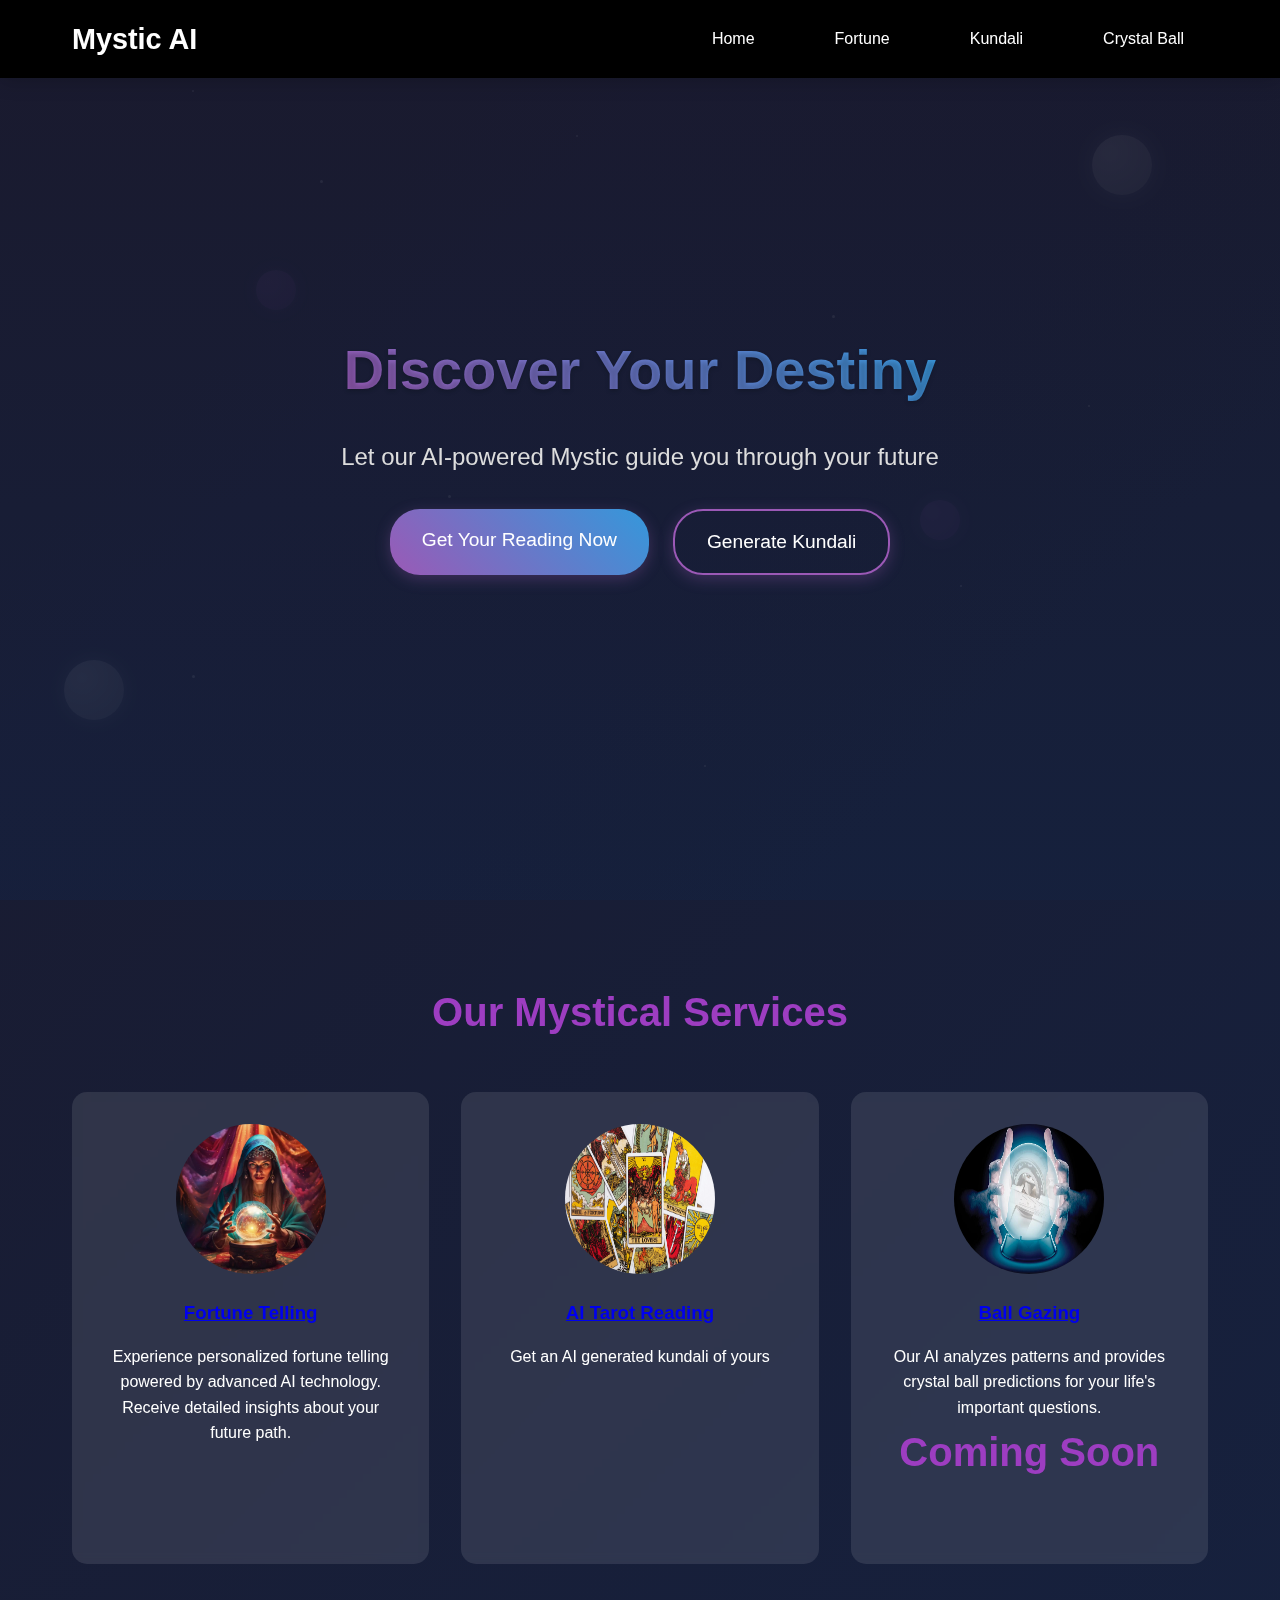
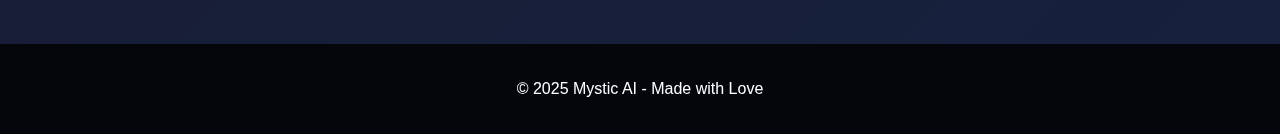
<file: index.html>
<!DOCTYPE html>
<html lang="en">
<head>
    <meta charset="UTF-8">
    <meta name="viewport" content="width=device-width, initial-scale=1.0">
    <title>Mystic AI - Fortune Telling & Kundali Maker</title>
    <link rel="stylesheet" href="style.css">
    <link rel="stylesheet" href="/css/shared.css">
        
    
</head>
<body>
    <div class="celestial-pattern">
        <!-- Stars -->
        <div class="star" style="top: 10%; left: 15%; width: 2px; height: 2px;"></div>
        <div class="star" style="top: 20%; left: 25%; width: 3px; height: 3px;"></div>
        <div class="star" style="top: 15%; left: 45%; width: 2px; height: 2px;"></div>
        <div class="star" style="top: 35%; left: 65%; width: 3px; height: 3px;"></div>
        <div class="star" style="top: 45%; left: 85%; width: 2px; height: 2px;"></div>
        <div class="star" style="top: 55%; left: 35%; width: 3px; height: 3px;"></div>
        <div class="star" style="top: 65%; left: 75%; width: 2px; height: 2px;"></div>
        <div class="star" style="top: 75%; left: 15%; width: 3px; height: 3px;"></div>
        <div class="star" style="top: 85%; left: 55%; width: 2px; height: 2px;"></div>
        
        <!-- Moons -->
        <div class="moon" style="top: 15%; right: 10%;"></div>
        <div class="moon" style="bottom: 20%; left: 5%;"></div>
        
        <!-- Planets -->
        <div class="planet" style="top: 30%; left: 20%;"></div>
        <div class="planet" style="bottom: 40%; right: 25%;"></div>
    </div>

    <header class="header">
        <nav class="nav">
            <div class="nav-brand">
                <h1>Mystic AI</h1>
                <button class="hamburger" aria-label="Toggle Menu">
                    <span></span>
                    <span></span>
                    <span></span>
                </button>
            </div>
            <div class="nav-links">
                <a href="index.html">Home</a>
                <a href="./fortune/fortune.html">Fortune</a>
                <a href="./kundali/kundali.html">Kundali</a>
                <a href="./crystalball/crystal.html">Crystal Ball</a>
            </div>
        </nav>
        <div class="nav-overlay"></div>
    </header>

    <section class="hero">
        <div class="hero-content">
            <h1>Discover Your Destiny</h1>
            <p>Let our AI-powered Mystic guide you through your future</p>
            <div class="hero-buttons">
                <a href="./fortune/fortune.html" class="cta-button">Get Your Reading Now</a>
                <a href="./kundali/kundali.html" class="cta-button secondary">Generate Kundali</a>
            </div>
        </div>
    </section>

    <section class="services">
        <h2>Our Mystical Services</h2>
        <div class="services-grid">
            <div class="service-card">
                <img src="./assets/fortunetelling.webp" alt="AI Fortune Telling">
                <h3><a href="./fortune/fortune.html"> Fortune Telling</a></h3>
                <p>Experience personalized fortune telling powered by advanced AI technology. Receive detailed insights about your future path.</p>
            </div>
            <div class="service-card">
                <img src="./assets/tarotreading.jpg" alt="Tarot Reading">
                <h3><a href="./tarot/tarot.html">AI Tarot Reading</a></h3>
                <p>Get an AI generated kundali of yours</p>
                
            </div>
            <div class="service-card">
                <img src="./assets/crystalimage.jpg" alt="Crystal Ball">
                <h3><a href="./crystalball/crystal.html">Ball Gazing</a></h3>
                <p>Our AI analyzes patterns and provides crystal ball predictions for your life's important questions.</p>
                <h2>Coming Soon</h2>
            </div>
        </div>
    </section>

    <footer>
        <p>&copy; 2025 Mystic AI - Made with Love</p>
    </footer>
    <script src="scripts.js"></script>
    <script src="/js/nav.js"></script>
</body>
</html>
</file>
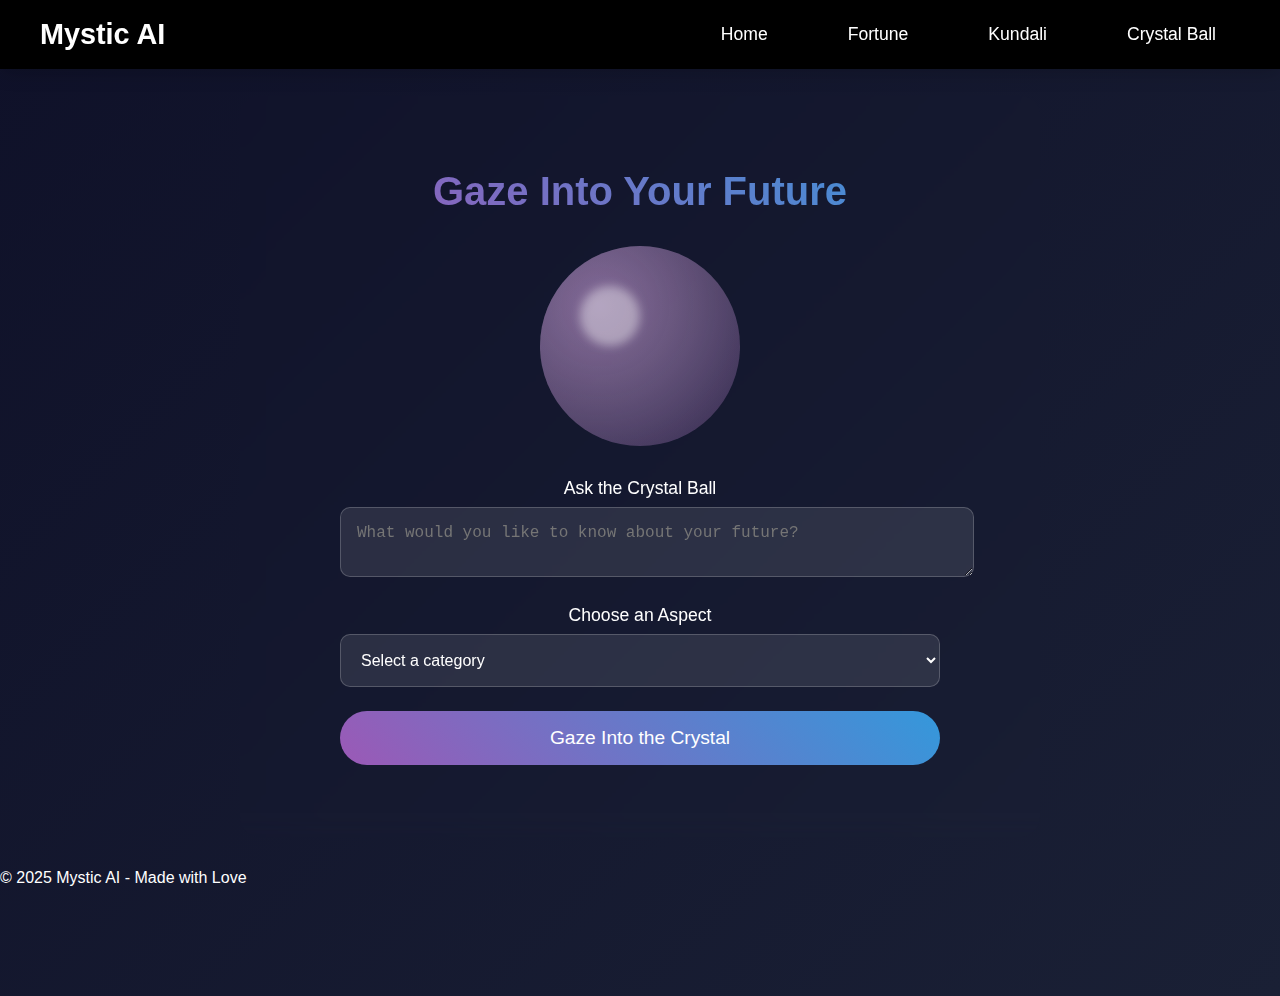
<file: crystalball/crystal.html>
<!DOCTYPE html>
<html lang="en">
<head>
    <meta charset="UTF-8">
    <meta name="viewport" content="width=device-width, initial-scale=1.0">
    <title>Mystic AI - Crystal Ball Gazing</title>
    <link rel="stylesheet" href="crystal.css">
    <link rel="stylesheet" href="../css/shared.css">
</head>
<body>
    <div class="celestial-pattern">
        <!-- Stars -->
        <div class="star" style="top: 10%; left: 15%;"></div>
        <div class="star" style="top: 20%; left: 25%;"></div>
        <div class="star" style="top: 15%; left: 45%;"></div>
        <!-- Add more stars as needed -->
        
        <!-- Moons and Planets -->
        <div class="moon" style="top: 15%; right: 10%;"></div>
        <div class="planet" style="bottom: 40%; right: 25%;"></div>
    </div>

    <header class="header">
        <nav class="nav">
            <div class="nav-brand">
                <h1>Mystic AI</h1>
                <button class="hamburger" aria-label="Toggle Menu">
                    <span></span>
                    <span></span>
                    <span></span>
                </button>
            </div>
            <div class="nav-links">
                <a href="../index.html">Home</a>
                <a href="../fortune/fortune.html">Fortune</a>
                <a href="../kundali/kundali.html">Kundali</a>
                <a href="../crystalball/crystal.html">Crystal Ball</a>
            </div>
        </nav>
        <div class="nav-overlay"></div>
    </header>

    <main class="crystal-container">
        <section class="crystal-section">
            <h2>Gaze Into Your Future</h2>
            <div class="crystal-ball-container">
                <div class="crystal-ball">
                    <div class="crystal-glow"></div>
                    <div class="crystal-reflections"></div>
                </div>
            </div>

            <form id="crystalForm" class="crystal-form">
                <div class="form-group">
                    <label for="question">Ask the Crystal Ball</label>
                    <textarea id="question" required 
                        placeholder="What would you like to know about your future?"></textarea>
                </div>

                <div class="form-group">
                    <label for="category">Choose an Aspect</label>
                    <select id="category" required>
                        <option value="">Select a category</option>
                        <option value="life">Life Path</option>
                        <option value="love">Love & Relationships</option>
                        <option value="career">Career & Success</option>
                        <option value="spiritual">Spiritual Journey</option>
                        <option value="health">Health & Wellness</option>
                    </select>
                </div>

                <button type="submit" class="gaze-btn">
                    <span>Gaze Into the Crystal</span>
                </button>
            </form>
        </section>

        <div class="prediction-result">
            <div class="prediction-content">
                <!-- Predictions will appear here -->
            </div>
        </div>
    </main>

    <footer>
        <p>&copy; 2025 Mystic AI - Made with Love</p>
    </footer>
    <script src="crystal.js"></script>
    <script src="../js/nav.js"></script>
</body>
</html>
</file>
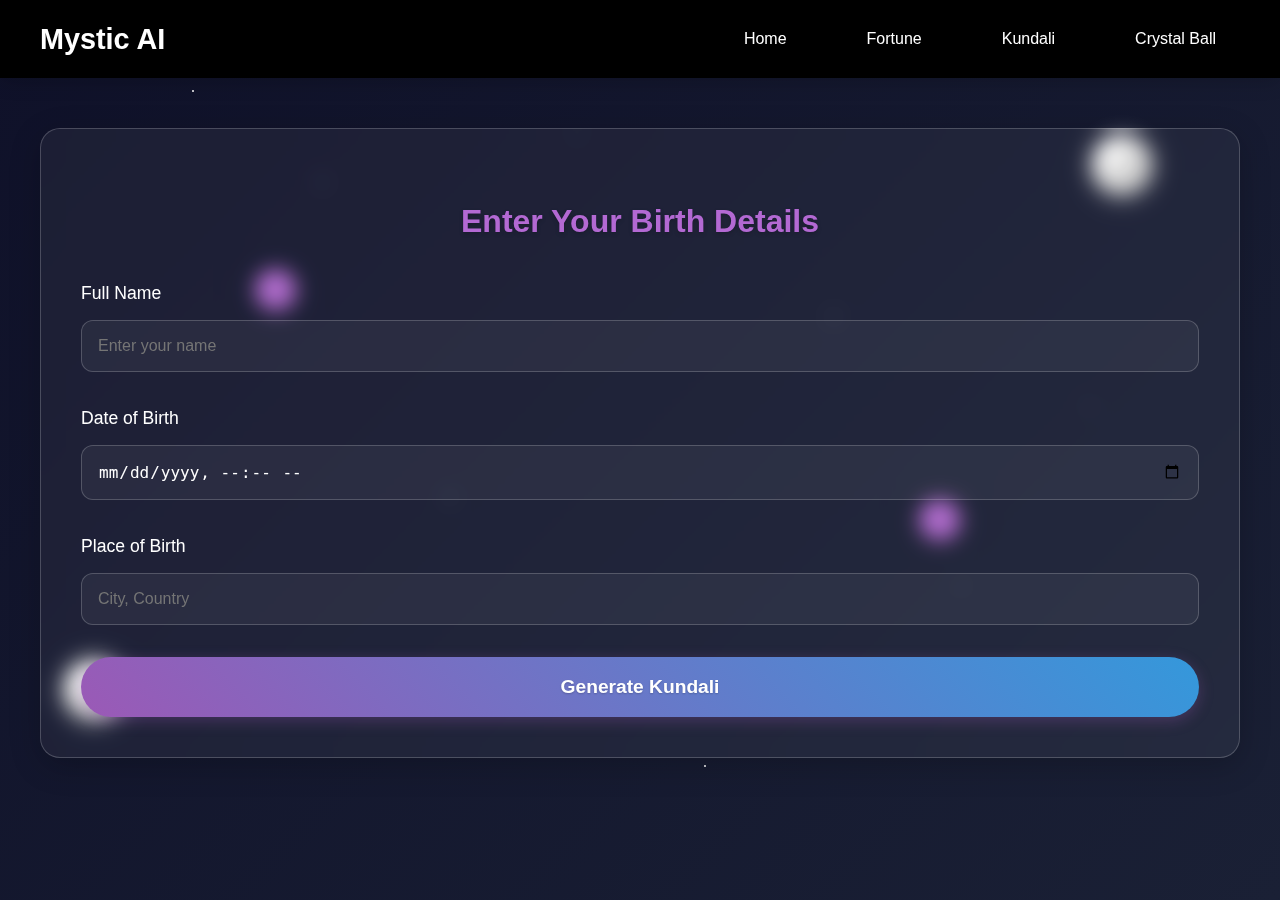
<file: kundali/kundali.html>
<!DOCTYPE html>
<html lang="en">
<head>
    <meta charset="UTF-8">
    <meta name="viewport" content="width=device-width, initial-scale=1.0">
    <title>Mystic AI - Kundali Reading</title>
    <link rel="stylesheet" href="kundali.css">
    <link rel="stylesheet" href="../css/shared.css">
</head>
<body>
    <header class="header">
        <nav class="nav">
            <div class="nav-brand">
                <h1>Mystic AI</h1>
                <button class="hamburger" aria-label="Toggle Menu">
                    <span></span>
                    <span></span>
                    <span></span>
                </button>
            </div>
            <div class="nav-links">
                <a href="../index.html">Home</a>
                <a href="../fortune/fortune.html">Fortune</a>
                <a href="../kundali/kundali.html">Kundali</a>
                <a href="../crystalball/crystal.html">Crystal Ball</a>
            </div>
        </nav>
        <div class="nav-overlay"></div>
    </header>

    <main class="kundali-container">
        <section class="birth-details">
            <h2>Enter Your Birth Details</h2>
            <form id="kundaliForm" class="kundali-form">
                <div class="form-group">
                    <label for="name">Full Name</label>
                    <input type="text" id="name" required placeholder="Enter your name">
                </div>

                <div class="form-group">
                    <label for="birthDate">Date of Birth</label>
                    <input type="datetime-local" id="birthDate" required>
                </div>

                <div class="form-group">
                    <label for="birthPlace">Place of Birth</label>
                    <input type="text" id="birthPlace" required placeholder="City, Country">
                </div>

                <!-- <div class="chart-options">
                    <h3>Select Chart Types</h3>
                    <div class="options-grid">
                        <label class="option-card">
                            <input type="checkbox" name="charts" value="birthChart" checked>
                            <span>Birth Chart</span>
                        </label>
                        <label class="option-card">
                            <input type="checkbox" name="charts" value="navamsa">
                            <span>Navamsa (D9)</span>
                        </label>
                        <label class="option-card">
                            <input type="checkbox" name="charts" value="dashas">
                            <span>Dasha Predictions</span>
                        </label>
                        <label class="option-card">
                            <input type="checkbox" name="charts" value="transits">
                            <span>Current Transits</span>
                        </label>
                    </div>
                </div> -->

                <button type="submit" class="generate-btn">Generate Kundali</button>
            </form>
        </section>

        <div class="kundali-result">
            <h3>Your Vedic Birth Chart Analysis</h3>
            <div class="chart-container">
                <!-- Birth chart will be rendered here -->
            </div>
            <div class="reading-content">
                <!-- Reading interpretation will be populated here -->
            </div>
        </div>
    </main>

    <div class="celestial-pattern">
        <!-- Stars -->
        <div class="star star-1" style="top: 10%; left: 15%; width: 2px; height: 2px;"></div>
        <div class="star star-2" style="top: 20%; left: 25%; width: 3px; height: 3px;"></div>
        <div class="star star-3" style="top: 15%; left: 45%; width: 2px; height: 2px;"></div>
        <div class="star star-4" style="top: 35%; left: 65%; width: 3px; height: 3px;"></div>
        <div class="star star-5" style="top: 45%; left: 85%; width: 2px; height: 2px;"></div>
        <div class="star star-6" style="top: 55%; left: 35%; width: 3px; height: 3px;"></div>
        <div class="star star-7" style="top: 65%; left: 75%; width: 2px; height: 2px;"></div>
        <div class="star star-8" style="top: 75%; left: 15%; width: 3px; height: 3px;"></div>
        <div class="star star-9" style="top: 85%; left: 55%; width: 2px; height: 2px;"></div>
        
        <!-- Moons -->
        <div class="moon moon-1" style="top: 15%; right: 10%;"></div>
        <div class="moon moon-2" style="bottom: 20%; left: 5%;"></div>
        
        <!-- Planets -->
        <div class="planet planet-1" style="top: 30%; left: 20%;"></div>
        <div class="planet planet-2" style="bottom: 40%; right: 25%;"></div>
    </div>

    <script src="kundali.js"></script>
    <script src="../js/nav.js"></script>
</body>
</html>
</file>
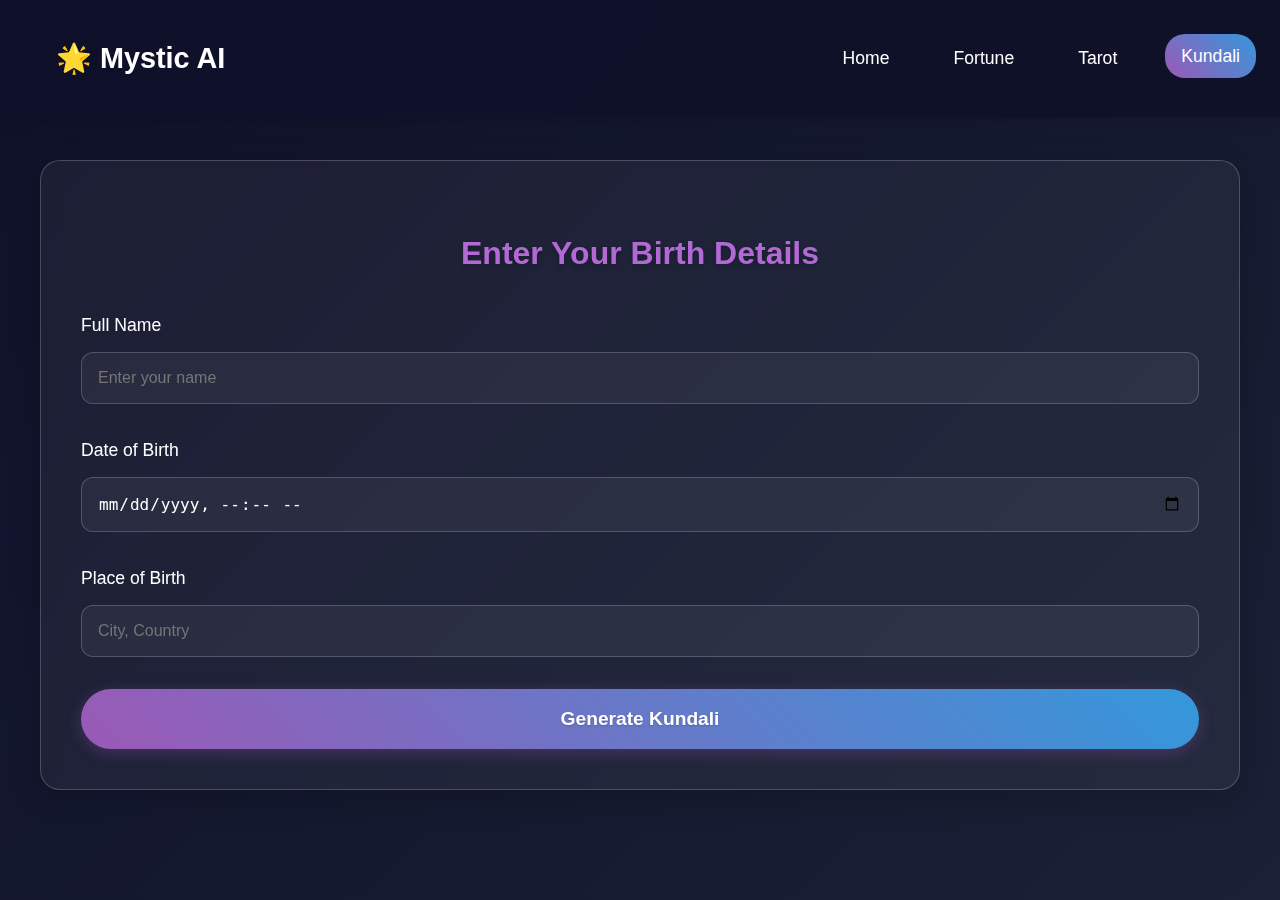
<file: tarot/tarot.html>
<!DOCTYPE html>
<html lang="en">
<head>
    <meta charset="UTF-8">
    <meta name="viewport" content="width=device-width, initial-scale=1.0">
    <title>Mystic AI - Kundali Reading</title>
    <link rel="stylesheet" href="tarot.css">
</head>
<body>
    <header class="header">
        <nav class="nav">
            <h1>🌟 Mystic AI</h1>
            <div class="nav-links">
                <a href="../index.html">Home</a>
                <a href="../fortune/fortune.html">Fortune</a>
                <a href="../tarot/tarot.html">Tarot</a>
                <a href="kundali.html" class="active">Kundali</a>
            </div>
        </nav>
    </header>

    <main class="kundali-container">
        <section class="birth-details">
            <h2>Enter Your Birth Details</h2>
            <form id="kundaliForm" class="kundali-form">
                <div class="form-group">
                    <label for="name">Full Name</label>
                    <input type="text" id="name" required placeholder="Enter your name">
                </div>

                <div class="form-group">
                    <label for="birthDate">Date of Birth</label>
                    <input type="datetime-local" id="birthDate" required>
                </div>

                <div class="form-group">
                    <label for="birthPlace">Place of Birth</label>
                    <input type="text" id="birthPlace" required placeholder="City, Country">
                </div>

                <!-- <div class="chart-options">
                    <h3>Select Chart Types</h3>
                    <div class="options-grid">
                        <label class="option-card">
                            <input type="checkbox" name="charts" value="birthChart" checked>
                            <span>Birth Chart</span>
                        </label>
                        <label class="option-card">
                            <input type="checkbox" name="charts" value="navamsa">
                            <span>Navamsa (D9)</span>
                        </label>
                        <label class="option-card">
                            <input type="checkbox" name="charts" value="dashas">
                            <span>Dasha Predictions</span>
                        </label>
                        <label class="option-card">
                            <input type="checkbox" name="charts" value="transits">
                            <span>Current Transits</span>
                        </label>
                    </div>
                </div> -->

                <button type="submit" class="generate-btn">Generate Kundali</button>
            </form>
        </section>

        <div class="kundali-result">
            <h3>Your Vedic Birth Chart Analysis</h3>
            <div class="chart-container">
                <!-- Birth chart will be rendered here -->
            </div>
            <div class="reading-content">
                <!-- Reading interpretation will be populated here -->
            </div>
        </div>
    </main>

    <div class="celestial-pattern">
        <!-- Decorative celestial elements -->
        <div class="star" style="top: 10%; left: 20%"></div>
        <div class="star" style="top: 30%; left: 80%"></div>
        <div class="star" style="top: 70%; left: 40%"></div>
        <div class="moon" style="top: 15%; right: 10%"></div>
        <div class="planet" style="bottom: 20%; left: 15%"></div>
    </div>

    <script src="tarot.js"></script>
</body>
</html>
</file>
<file: style.css>
* {
    margin: 0;
    padding: 0;
    box-sizing: border-box;
    font-family: 'Segoe UI', Tahoma, Geneva, Verdana, sans-serif;
}

body {
    background: linear-gradient(135deg, #1a1a2e, #16213e);
    color: #fff;
    line-height: 1.6;
    position: relative;
    overflow-x: hidden;
}

/* Celestial Background Pattern */
.celestial-pattern {
    position: fixed;
    top: 0;
    left: 0;
    width: 100%;
    height: 100%;
    z-index: -1;
    opacity: 0.3;
    pointer-events: none;
}

.star {
    position: absolute;
    background: white;
    border-radius: 50%;
    animation: twinkle 1.5s infinite alternate;
}

.star-1 {
    top: 10%;
    left: 15%;
    width: 2px;
    height: 2px;
}

.moon {
    position: absolute;
    width: 60px;
    height: 60px;
    border-radius: 50%;
    background: radial-gradient(circle at 30% 30%, #ffffff, #a1a1a1);
    box-shadow: 0 0 20px rgba(255, 255, 255, 0.5);
    animation: float 15s infinite linear;
}

.planet {
    position: absolute;
    width: 40px;
    height: 40px;
    border-radius: 50%;
    background: radial-gradient(circle at 30% 30%, #9b59b6, #6c3483);
    box-shadow: 0 0 15px rgba(155, 89, 182, 0.5);
    animation: orbit 20s infinite linear;
}

@keyframes twinkle {
    0% { opacity: 0.3; }
    100% { opacity: 1; }
}

@keyframes float {
    0% { transform: translate(0, 0); }
    50% { transform: translate(20px, -20px); }
    100% { transform: translate(0, 0); }
}

@keyframes orbit {
    0% { transform: rotate(0deg) translateX(100px) rotate(0deg); }
    100% { transform: rotate(360deg) translateX(100px) rotate(-360deg); }
}

/* Update the header and nav styles */
.header {
    background: rgb(0, 0, 0);
    backdrop-filter: blur(10px);
    position: fixed;
    width: 100%;
    top: 0;
    z-index: 100;
    box-shadow: 0 2px 20px rgba(0, 0, 0, 0.2);
}

/* First, update the nav styles */
.nav {
    max-width: 1200px;
    margin: 0 auto;
    padding: 1rem 2rem;
    display: flex;
    justify-content: space-between;
    align-items: center;
}

.nav-brand {
    display: flex;
    align-items: center;
    gap: 1rem;
    /* Remove width: 100% as it's causing the collapse */
}

.nav-links {
    display: flex;
    gap: 2rem;
}

.nav h1 {
    font-size: 1.8rem;
    margin: 0;
    display: flex;
    align-items: center;
    gap: 0.5rem;
}

.nav-links {
    display: flex;
    gap: 2rem;
}

.nav-links a {
    color: var(--text-light);
    text-decoration: none;
    padding: 0.5rem 1.5rem;
    border-radius: 25px;
    transition: all 0.3s ease;
}

.nav-links a:hover {
    background: linear-gradient(45deg, #9b59b6, #3498db);
    transform: translateY(-2px);
    color: #fff;
}

/* Add responsive styles for nav */
@media (max-width: 768px) {
    .nav {
        flex-direction: row; /* Changed from column to row */
        padding: 1rem;
        gap: 0;
    }

    .nav-links {
        position: fixed;
        top: 0;
        right: -100%;
        width: 250px; /* Changed from 1000px to more reasonable width */
        height: 100vh;
        background: rgba(15, 17, 41, 0.95);
        backdrop-filter: blur(10px);
        flex-direction: column;
        padding: 80px 20px 20px;
        transition: right 0.3s ease;
        z-index: 99;
    }

    .nav-links a {
        width: 100%;
        padding: 1rem;
        text-align: left;
    }

    .nav-links.active {
        right: 0;
    }
}

.hero {
    height: 100vh;
    display: flex;
    justify-content: center;
    align-items: center;
    text-align: center;
    padding: 0 2rem;
    position: relative;
    overflow: hidden;
    background: linear-gradient(rgba(26, 26, 46, 0.8), rgba(22, 33, 62, 0.8));
}

.hero-content {
    max-width: 800px;
    margin: 0 auto;
    animation: fadeInUp 1s ease-out;
}

.hero-content h1 {
    font-size: 3.5rem;
    margin-bottom: 1.5rem;
    background: linear-gradient(45deg, #9b59b6, #3498db);
    -webkit-background-clip: text;
    -webkit-text-fill-color: transparent;
    text-shadow: 0 2px 4px rgba(0, 0, 0, 0.2);
}

.hero-content p {
    font-size: 1.5rem;
    margin-bottom: 2rem;
    color: #ddd;
}

.hero-buttons {
    display: flex;
    gap: 1.5rem;
    justify-content: center;
}

.cta-button {
    display: inline-block;
    padding: 1rem 2rem;
    background: linear-gradient(45deg, #9b59b6, #3498db);
    color: white;
    text-decoration: none;
    border-radius: 30px;
    font-size: 1.2rem;
    transition: all 0.3s ease;
    border: none;
    cursor: pointer;
    box-shadow: 0 4px 15px rgba(155, 89, 182, 0.3);
}

.cta-button.secondary {
    background: transparent;
    border: 2px solid #9b59b6;
    color: #fff;
}

.cta-button:hover {
    transform: translateY(-3px);
    box-shadow: 0 6px 20px rgba(155, 89, 182, 0.4);
}

.cta-button.secondary:hover {
    background: linear-gradient(45deg, rgba(155, 89, 182, 0.2), rgba(52, 152, 219, 0.2));
}

@keyframes fadeInUp {
    from {
        opacity: 0;
        transform: translateY(20px);
    }
    to {
        opacity: 1;
        transform: translateY(0);
    }
}

/* Responsive design for hero section */
@media (max-width: 768px) {
    .hero-content h1 {
        font-size: 2.5rem;
    }

    .hero-content p {
        font-size: 1.2rem;
    }

    .hero-buttons {
        flex-direction: column;
        gap: 1rem;
    }

    .cta-button {
        width: 100%;
        text-align: center;
    }
}

.services {
    padding: 5rem 2rem;
    max-width: 1200px;
    margin: 0 auto;
    position: relative;
    z-index: 1;
}

.services h2 {
    text-align: center;
    font-size: 2.5rem;
    margin-bottom: 3rem;
    color: #9d3dc1;
}

.services-grid {
    display: grid;
    grid-template-columns: repeat(auto-fit, minmax(300px, 1fr));
    gap: 2rem;
}

.services .a {
    background: rgba(255, 255, 255, 0.1);
    padding: 2rem;
    border-radius: 15px;
    text-align: center;
    transition: all 0.3s ease;
    backdrop-filter: blur(5px);
    color: #3091d6;
    text-decoration: none;
    position: relative;
    overflow: hidden;
}

.services .a:hover {
    background: rgba(155, 89, 182, 0.2);
    transform: translateY(-5px);
    box-shadow: 0 5px 15px rgba(155, 89, 182, 0.3);
}

.services .a::before {
    content: '';
    position: absolute;
    top: 0;
    left: -100%;
    width: 100%;
    height: 100%;
    background: linear-gradient(
        90deg,
        transparent,
        rgba(155, 89, 182, 0.2),
        transparent
    );
    transition: 0.5s;
}

.services .a:hover::before {
    left: 100%;
}

.services .a:hover {
    color: #ac44d5;
}

.service-card {
    background: rgba(255, 255, 255, 0.1);
    padding: 2rem;
    border-radius: 15px;
    text-align: center;
    transition: transform 0.3s;
    backdrop-filter: blur(5px);
}

.service-card:hover {
    transform: translateY(-10px);
}

.service-card img {
    width: 150px;
    height: 150px;
    border-radius: 50%;
    margin-bottom: 1rem;
}

.service-card h3 {
    color: #ac44d5;
    margin-bottom: 1rem;
}

footer {
    background: rgba(0, 0, 0, 0.8);
    padding: 2rem;
    text-align: center;
    position: relative;
    z-index: 1;
    width: 100%;
    bottom: 0;
}
/* Add to all CSS files where nav styles exist */
.nav-brand {
    display: flex;
    align-items: center;
    justify-content: space-between;
    gap: 1rem;
    /* Remove width: 100% as it's causing the collapse */
}

.hamburger {
    display: none;
    background: none;
    border: none;
    padding: 0.5rem;
    cursor: pointer;
    z-index: 1000;
}

.hamburger span {
    display: block;
    width: 25px;
    height: 3px;
    background-color: #fff;
    margin: 5px 0;
    transition: all 0.3s ease;
}

.nav-overlay {
    display: none;
    position: fixed;
    top: 0;
    left: 0;
    width: 100%;
    height: 100%;
    background: rgba(0, 0, 0, 0.7);
    z-index: 98;
}

@media (max-width: 768px) {
    .hamburger {
        display: block;
    }

    .nav-links {
        position: fixed;
        top: 0;
        right: -100%;
        width: 250px; /* Changed from 1000px to more reasonable width */
        height: 100vh;
        background: rgba(15, 17, 41, 0.95);
        backdrop-filter: blur(10px);
        flex-direction: column;
        padding: 80px 20px 20px;
        transition: right 0.3s ease;
        z-index: 99;
    }

    .nav-links a {
        width: 100%;
        padding: 1rem;
        text-align: left;
    }

    .nav {
        flex-direction: row; /* Changed from column to row */
        padding: 1rem;
        gap: 0;
    }

    .nav-brand {
        width: auto; /* Changed from 100% */
    }

    .nav-links.active {
        right: 0;
    }

    .nav-overlay.active {
        display: block;
    }

    .hamburger.active span:nth-child(1) {
        transform: rotate(45deg) translate(8px, 6px);
    }

    .hamburger.active span:nth-child(2) {
        opacity: 0;
    }

    .hamburger.active span:nth-child(3) {
        transform: rotate(-45deg) translate(7px, -5px);
    }
}
</file>
<file: css/shared.css>
:root {
    --primary-color: #9b59b6;
    --primary-light: #b369d3;
    --secondary-color: #3498db;
    --bg-dark: #0f1129;
    --text-light: #ffffff;
    --glass-bg: rgba(255, 255, 255, 0.1);
    --card-shadow: 0 8px 32px rgba(0, 0, 0, 0.2);
}

/* Navigation Styles */
.header {
    background: rgb(0, 0, 0);
    backdrop-filter: blur(10px);
    position: fixed;
    width: 100%;
    top: 0;
    z-index: 100;
    box-shadow: 0 2px 20px rgba(0, 0, 0, 0.2);
}

.nav {
    max-width: 1200px;
    margin: 0 auto;
    padding: 1rem 2rem;
    display: flex;
    justify-content: space-between;
    align-items: center;
}

.nav-brand {
    display: flex;
    align-items: center;
    gap: 1rem;
    /* Remove width: 100% as it forces collapse */
}

.hamburger {
    display: none;
    background: none;
    border: none;
    padding: 0.5rem;
    cursor: pointer;
    z-index: 1000;
}

.hamburger span {
    display: block;
    width: 25px;
    height: 3px;
    background-color: #fff;
    margin: 5px 0;
    transition: all 0.3s ease;
}

.nav-links {
    display: flex;
    gap: 2rem;
    align-items: center;
}

.nav-links a {
    color: var(--text-light);
    text-decoration: none;
    padding: 0.5rem 1.5rem;
    border-radius: 25px;
    transition: all 0.3s ease;
}

.nav-links a:hover,
.nav-links a.active {
    background: linear-gradient(45deg, var(--primary-color), var(--secondary-color));
    transform: translateY(-2px);
}

.nav-overlay {
    display: none;
    position: fixed;
    top: 0;
    left: 0;
    width: 100%;
    height: 100%;
    background: rgba(0, 0, 0, 0.7);
    z-index: 98;
}

@media (max-width: 768px) {
    .hamburger {
        display: block;
        margin-left: auto; /* Ensure hamburger stays right */
    }

    .nav {
        padding: 1rem;
    }

    .nav-brand {
        width: auto; /* Change from 100% to auto */
        margin-right: auto; /* Push hamburger to the right */
    }

    .nav-links {
        position: fixed;
        top: 0;
        right: -100%;
        width: 250px;
        height: 100vh;
        background: var(--bg-dark);
        flex-direction: column;
        align-items: flex-start; /* Align items to left in mobile menu */
        padding: 80px 20px 20px;
        transition: right 0.3s ease;
        z-index: 99;
    }

    .nav-links a {
        width: 100%;
        padding: 1rem 1.5rem;
    }

    .nav-links.active {
        right: 0;
    }

    .nav-overlay.active {
        display: block;
    }

    .hamburger.active span:nth-child(1) {
        transform: rotate(45deg) translate(8px, 6px);
    }

    .hamburger.active span:nth-child(2) {
        opacity: 0;
    }

    .hamburger.active span:nth-child(3) {
        transform: rotate(-45deg) translate(7px, -5px);
    }
}
</file>
<file: crystalball/crystal.css>
:root {
    --primary-color: #9b59b6;
    --secondary-color: #3498db;
    --bg-dark: #0f1129;
    --crystal-glow: rgba(155, 89, 182, 0.4);
    /* Add these new variables */
    --nav-bg: rgba(15, 17, 41, 0.95);
    --nav-shadow: 0 2px 20px rgba(0, 0, 0, 0.2);
    --text-light: #ffffff;
}

body {
    background: linear-gradient(135deg, var(--bg-dark), #1a2035);
    color: #fff;
    margin: 0;
    font-family: 'Segoe UI', Tahoma, Geneva, Verdana, sans-serif;
    min-height: 100vh;
}

.header {
    background: var(--nav-bg);
    backdrop-filter: blur(10px);
    position: fixed;
    width: 100%;
    top: 0;
    z-index: 100;
    box-shadow: var(--nav-shadow);
}

.nav {
    max-width: 1200px;
    margin: 0 auto;
    padding: 1rem 2rem;
    display: flex;
    justify-content: space-between;
    align-items: center;
}

.nav h1 {
    font-size: 1.8rem;
    margin: 0;
    display: flex;
    align-items: center;
    gap: 0.5rem;
    color: var(--text-light);
}

.nav-links {
    display: flex;
    gap: 2rem;
}

.nav-links a {
    color: var(--text-light);
    text-decoration: none;
    padding: 0.5rem 1.5rem;
    border-radius: 25px;
    transition: all 0.3s ease;
    font-size: 1.1rem;
}

.nav-links a:hover,
.nav-links a.active {
    background: linear-gradient(45deg, var(--primary-color), var(--secondary-color));
    transform: translateY(-2px);
}

.crystal-container {
    max-width: 800px;
    margin: 6rem auto 2rem;
    padding: 0 2rem;
}

.crystal-section {
    background: rgba(255, 255, 255, 0);
    backdrop-filter: blur(10px);
    border-radius: 20px;
    padding: 2.5rem;
    text-align: center;
}

.crystal-section h2 {
    font-size: 2.5rem;
    margin-bottom: 2rem;
    background: linear-gradient(45deg, var(--primary-color), var(--secondary-color));
    -webkit-background-clip: text;
    -webkit-text-fill-color: transparent;
}

.crystal-ball-container {
    margin: 2rem 0;
    perspective: 1000px;
}

.crystal-ball {
    width: 200px;
    height: 200px;
    margin: 0 auto;
    background: radial-gradient(circle at 30% 30%, 
        rgba(255, 255, 255, 0.4),
        rgba(155, 89, 182, 0.2));
    border-radius: 50%;
    position: relative;
    animation: float 6s infinite ease-in-out;
}

.crystal-glow {
    position: absolute;
    width: 100%;
    height: 100%;
    border-radius: 50%;
    background: radial-gradient(circle at 30% 30%, 
        var(--crystal-glow),
        transparent);
    animation: glow 4s infinite alternate;
}

.crystal-reflections {
    position: absolute;
    width: 30%;
    height: 30%;
    background: rgba(255, 255, 255, 0.4);
    border-radius: 50%;
    top: 20%;
    left: 20%;
    filter: blur(5px);
}

.crystal-form {
    max-width: 600px;
    margin: 2rem auto;
}

.form-group {
    margin-bottom: 1.5rem;
}

.form-group label {
    display: block;
    margin-bottom: 0.5rem;
    font-size: 1.1rem;
}

.form-group textarea,
.form-group select {
    width: 100%;
    padding: 1rem;
    background: rgba(255, 255, 255, 0.1);
    border: 1px solid rgba(255, 255, 255, 0.2);
    border-radius: 10px;
    color: #fff;
    font-size: 1rem;
}

.gaze-btn {
    background: linear-gradient(45deg, var(--primary-color), var(--secondary-color));
    color: white;
    padding: 1rem 2rem;
    border: none;
    border-radius: 30px;
    font-size: 1.2rem;
    cursor: pointer;
    transition: all 0.3s ease;
    width: 100%;
}

.gaze-btn:hover {
    transform: translateY(-3px);
    box-shadow: 0 6px 20px rgba(155, 89, 182, 0.4);
}

.prediction-result {
    background: rgba(255, 255, 255, 0.1);
    backdrop-filter: blur(10px);
    border-radius: 20px;
    padding: 2rem;
    margin-top: 2rem;
    display: none;
}

.prediction-result.active {
    display: block;
    animation: fadeIn 0.5s ease-out;
}

@media (max-width: 768px) {
    .nav {
        flex-direction: column;
        padding: 1rem;
        gap: 1rem;
    }

    .nav-links {
        flex-wrap: wrap;
        justify-content: center;
        gap: 1rem;
    }

    .nav-links a {
        font-size: 1rem;
        padding: 0.4rem 1rem;
    }

    .crystal-container {
        margin-top: 8rem;
    }
}

@keyframes float {
    0%, 100% { transform: translateY(0); }
    50% { transform: translateY(-20px); }
}

@keyframes glow {
    0% { opacity: 0.5; transform: scale(0.8); }
    100% { opacity: 1; transform: scale(1.1); }
}

@keyframes fadeIn {
    from { opacity: 0; transform: translateY(20px); }
    to { opacity: 1; transform: translateY(0); }
}

.nav-brand {
    display: flex;
    align-items: center;
    justify-content: space-between;
    /* width: 100%; */
}

.hamburger {
    display: none;
    background: none;
    border: none;
    padding: 0.5rem;
    cursor: pointer;
    z-index: 1000;
}

.hamburger span {
    display: block;
    width: 25px;
    height: 3px;
    background-color: #fff;
    margin: 5px 0;
    transition: all 0.3s ease;
}

.nav-overlay {
    display: none;
    position: fixed;
    top: 0;
    left: 0;
    width: 100%;
    height: 100%;
    background: rgba(0, 0, 0, 0.7);
    z-index: 98;
}

@media (max-width: 768px) {
    .hamburger {
        display: block;
    }

    .nav-links {
        position: fixed;
        top: 0;
        right: -100%;
        width: 250px;
        height: 100vh;
        background: var(--bg-dark);
        flex-direction: column;
        padding: 80px 20px 20px;
        transition: right 0.3s ease;
        z-index: 99;
    }

    .nav-links.active {
        right: 0;
    }

    .nav-overlay.active {
        display: block;
    }

    .hamburger.active span:nth-child(1) {
        transform: rotate(45deg) translate(8px, 6px);
    }

    .hamburger.active span:nth-child(2) {
        opacity: 0;
    }

    .hamburger.active span:nth-child(3) {
        transform: rotate(-45deg) translate(7px, -5px);
    }
}
</file>
<file: kundali/kundali.css>
:root {
    /* Enhanced unified color scheme */
    --primary-color: #9b59b6;
    --primary-light: #b369d3;
    --secondary-color: #3498db;
    --secondary-light: #5dade2;
    --bg-dark: #0f1129;
    --bg-gradient: linear-gradient(135deg, var(--bg-dark), #1a2035);
    --text-light: #ffffff;
    --text-muted: rgba(255, 255, 255, 0.7);
    --glass-bg: rgba(255, 255, 255, 0.1);
    --glass-border: rgba(255, 255, 255, 0.2);
    --error-color: #e74c3c;
    --focus-outline: 3px solid #4a9eff;
    --card-shadow: 0 8px 32px rgba(0, 0, 0, 0.2);
    --mystic-gradient: linear-gradient(45deg, var(--primary-color), var(--secondary-color));
}

/* Global Styles */
body {
    background: var(--bg-gradient);
    color: var(--text-light);
    font-family: 'Segoe UI', Tahoma, Geneva, Verdana, sans-serif;
    min-height: 100vh;
    margin: 0;
    padding: 0;
    overflow-x: hidden;
    line-height: 1.6;
    position: relative;
    z-index: 1;
}

.header {
    background: rgb(0, 0, 0);
    backdrop-filter: blur(10px);
    position: fixed;
    width: 100%;
    top: 0;
    z-index: 100;
    box-shadow: 0 2px 20px rgba(0, 0, 0, 0.2);
    position: relative;
    z-index: 2;
}

.nav {
    max-width: 1200px;
    margin: 0 auto;
    padding: 1rem 2rem;
    display: flex;
    justify-content: space-between;
    align-items: center;
}

.nav h1 {
    font-size: 1.8rem;
    margin: 0;
    display: flex;
    align-items: center;
    gap: 0.5rem;
}

.nav-links {
    display: flex;
    gap: 2rem;
}

.nav-links a {
    color: var(--text-light);
    text-decoration: none;
    padding: 0.5rem 1.5rem;
    border-radius: 25px;
    transition: all 0.3s ease;
}

.nav-links a:hover {
    background: linear-gradient(45deg, var(--primary-color), var(--secondary-color));
    transform: translateY(-2px);
}

.kundali-container {
    max-width: 1200px;
    padding: 8rem 2rem 2rem; /* Increased top padding from 4rem to 8rem */
    margin: 0 auto;
    display: flex;
    flex-direction: column;
    position: relative;
    z-index: 2;
}

.birth-details {
    background: rgba(255, 255, 255, 0.05);
    backdrop-filter: blur(10px);
    border-radius: 20px;
    padding: 2.5rem;
    border: 1px solid var(--glass-border);
    box-shadow: var(--card-shadow);
    width: 100;
}

.birth-details h2 {
    color: var(--primary-light);
    font-size: 2rem;
    margin-bottom: 2rem;
    text-align: center;
    text-shadow: 0 2px 4px rgba(0, 0, 0, 0.2);
}

.kundali-form {
    display: grid;
    gap: 2rem;
}

.form-group {
    display: flex;
    flex-direction: column;
    gap: 0.8rem;
}

.form-group label {
    color: var(--text-light);
    font-size: 1.1rem;
    font-weight: 500;
}

.form-group input {
    padding: 1rem;
    border: 1px solid var(--glass-border);
    border-radius: 12px;
    background: rgba(255, 255, 255, 0.05);
    color: var(--text-light);
    font-size: 1rem;
    transition: all 0.3s ease;
}

.form-group input:focus {
    outline: none;
    border-color: var(--primary-color);
    box-shadow: 0 0 0 3px rgba(155, 89, 182, 0.2);
    background: rgba(255, 255, 255, 0.1);
}

.options-grid {
    display: grid;
    grid-template-columns: repeat(auto-fit, minmax(200px, 1fr));
    gap: 1rem;
    margin-top: 1rem;
}

.option-card {
    background: var(--glass-bg);
    padding: 1rem;
    border-radius: 10px;
    cursor: pointer;
    transition: transform 0.3s ease;
    display: flex;
    align-items: center;
    gap: 0.5rem;
    min-height: 44px;
    min-width: 44px;
}

.option-card:hover {
    transform: translateY(-5px);
    background: rgba(155, 89, 182, 0.2);
}

.option-card:focus-within {
    outline: var(--focus-outline);
    outline-offset: 2px;
    box-shadow: 0 0 0 3px var(--primary-color);
}

.generate-btn {
    background: var(--mystic-gradient);
    color: var(--text-light);
    padding: 1.2rem 2.5rem;
    border: none;
    border-radius: 30px;
    font-size: 1.2rem;
    font-weight: 600;
    cursor: pointer;
    transition: all 0.3s ease;
    text-shadow: 0 1px 2px rgba(0, 0, 0, 0.2);
    box-shadow: 0 4px 15px rgba(155, 89, 182, 0.3);
}

.generate-btn:hover {
    transform: translateY(-2px);
    box-shadow: 0 6px 20px rgba(155, 89, 182, 0.4);
}

.generate-btn:disabled {
    background: #666666;
    cursor: not-allowed;
    opacity: 0.7;
}

.kundali-result {
    background: rgba(255, 255, 255, 0.05);
    backdrop-filter: blur(10px);
    border-radius: 20px;
    padding: 2.5rem;
    margin-top: 2rem;
    border: 1px solid var(--glass-border);
    box-shadow: var(--card-shadow);
    display: none;
}

.kundali-result.active {
    display: block;
    animation: fadeIn 0.5s ease-out;
}

@keyframes fadeIn {
    from { opacity: 0; transform: translateY(20px); }
    to { opacity: 1; transform: translateY(0); }
}

.tarot-deck {
    display: grid;
    grid-template-columns: repeat(auto-fit, minmax(120px, 1fr));
    gap: 1rem;
    padding: 2rem;
}

.tarot-card {
    aspect-ratio: 1/1.7;
    perspective: 1000px;
    cursor: pointer;
}

.tarot-card:focus-within {
    outline: var(--focus-outline);
    outline-offset: 4px;
}

.card-inner {
    position: relative;
    width: 100%;
    height: 100%;
    transition: transform 0.6s;
    transform-style: preserve-3d;
}

.tarot-card.selected .card-inner {
    transform: rotateY(180deg);
}

.card-face {
    position: absolute;
    width: 100%;
    height: 100%;
    backface-visibility: hidden;
    border-radius: 10px;
    display: flex;
    align-items: center;
    justify-content: center;
    text-align: center;
}

.card-back {
    background: linear-gradient(45deg, #2c3e50, #3498db);
    border: 2px solid rgba(255, 255, 255, 0.1);
}

.card-front {
    background: linear-gradient(45deg, #9b59b6, #3498db);
    transform: rotateY(180deg);
    padding: 1rem;
}

.selected-cards-container {
    margin-top: 2rem;
    padding: 2rem;
    background: rgba(255, 255, 255, 0.15);
    border-radius: 15px;
    backdrop-filter: blur(5px);
    border: 1px solid rgba(255, 255, 255, 0.2);
}

.selected-cards {
    display: flex;
    justify-content: center;
    gap: 2rem;
    min-height: 200px;
    margin: 1rem 0;
}

.astro-chart {
    background: rgb(29, 30, 83);
    backdrop-filter: blur(10px);
    border-radius: 20px;
    padding: 2.5rem;
    margin-top: 2rem;
    box-shadow: 0 8px 32px rgba(0, 0, 0, 0.1);
}

.chart-header {
    text-align: center;
    margin-bottom: 2.5rem;
}

.chart-header h3 {
    font-size: 2rem;
    color: #fff;
    margin-bottom: 0.5rem;
    text-shadow: 0 2px 4px rgba(0, 0, 0, 0.2);
}

.chart-timestamp {
    color: rgba(255, 255, 255, 0.7);
    font-size: 0.9rem;
}

.planet-grid {
    display: grid;
    grid-template-columns: repeat(auto-fit, minmax(250px, 1fr));
    gap: 1.5rem;
    margin-top: 2rem;
}

.planet-card {
    background: linear-gradient(135deg, 
        rgba(155, 89, 182, 0.1), 
        rgba(52, 152, 219, 0.1)
    );
    border-radius: 15px;
    padding: 1.8rem;
    border: 1px solid var(--glass-border);
    transition: all 0.3s ease;
}

.planet-card:hover {
    transform: translateY(-5px);
    box-shadow: 0 5px 15px rgba(155, 89, 182, 0.2);
    background: linear-gradient(135deg, 
        rgba(155, 89, 182, 0.2), 
        rgba(52, 152, 219, 0.2)
    );
}

.planet-header {
    display: flex;
    align-items: center;
    gap: 1rem;
    margin-bottom: 1.5rem;
}

.planet-icon {
    font-size: 2rem;
    filter: drop-shadow(0 2px 4px rgba(0, 0, 0, 0.2));
}

.planet-card h4 {
    font-size: 1.4rem;
    color: #fff;
    margin: 0;
    text-shadow: 0 2px 4px rgba(0, 0, 0, 0.2);
}

.planet-details {
    display: flex;
    flex-direction: column;
    gap: 0.8rem;
}

.detail-row {
    display: flex;
    justify-content: space-between;
    align-items: center;
    padding: 0.5rem 0;
    border-bottom: 1px solid rgba(255, 255, 255, 0.1);
}

.detail-row .label {
    color: rgba(255, 255, 255, 0.7);
    font-size: 0.9rem;
}

.detail-row .value {
    color: #fff;
    font-weight: 600;
    font-size: 1.1rem;
}

.retro-badge {
    position: absolute;
    top: 1rem;
    right: 1rem;
    background: linear-gradient(45deg, #e74c3c, #c0392b);
    padding: 0.3rem 0.8rem;
    border-radius: 20px;
    display: flex;
    align-items: center;
    gap: 0.5rem;
}

.retro-icon {
    font-weight: bold;
    color: #fff;
}

.retro-text {
    font-size: 0.8rem;
    color: rgba(255, 255, 255, 0.9);
}

.planet-icon {
    font-size: 2.5rem;
    margin-bottom: 0.5rem;
}

.planet-card h4 {
    color: #ffffff;  /* Changed from var(--secondary-color) for better contrast */
    margin: 0.5rem 0;
    font-size: 1.2rem;
}

.planet-card .sign {
    color: var(--text-light);
    font-size: 1.1rem;
    margin: 0.5rem 0;
}

.planet-card .degree {
    color: #d4a5ec;  /* Adjusted for better contrast */
    font-size: 1rem;
    font-weight: 600;
}

.retro-badge {
    position: absolute;
    top: 10px;
    right: 10px;
    background: #e74c3c;
    color: white;
    padding: 0.2rem 0.5rem;
    border-radius: 12px;
    font-size: 0.8rem;
}

.retrograde {
    border: 1px solid #e74c3c;
}

@keyframes floatAnimation {
    0% { transform: translateY(0); }
    50% { transform: translateY(-5px); }
    100% { transform: translateY(0); }
}

.chart-container {
    margin-top: 2rem;
    min-height: 200px;
    margin: 2rem 0;
}

.astro-chart.error {
    background: rgb(4, 10, 39);  /* Increased opacity */
    border: 2px solid #e74c3c;  /* Thicker border */
    padding: 2rem;
    text-align: center;
    border-radius: 15px;
}

.astro-chart.error h3 {
    color: #ff6b5b;  /* Brightened error color */
}

.planet-details {
    margin-top: 1rem;
}

/* Add reduced motion preference */
@media (prefers-reduced-motion: reduce) {
    .planet-card,
    .card-inner,
    .option-card,
    .generate-btn {
        animation: none;
        transition: none;
    }
    
    .kundali-result {
        animation: none;
    }
}

/* Add aria-selected state styles */
[aria-selected="true"] {
    border: 2px solid var(--primary-color);
    background: rgba(155, 89, 182, 0.3);
}

/* Responsive Design */
@media (max-width: 768px) {
    .nav {
        padding: 0 1rem;
        flex-direction: column;
        gap: 1rem;
    }

    .kundali-container {
        padding: 6rem 1rem 2rem; /* Adjusted for mobile */
    }

    .birth-details {
        padding: 1.5rem;
    }

    .planet-grid {
        grid-template-columns: 1fr;
    }
}

/* Celestial Background Pattern */
.celestial-pattern {
    position: fixed;
    top: 0;
    left: 0;
    width: 100%;
    height: 100%;
    z-index: -1;
    pointer-events: none;
}

.star {
    position: absolute;
    background: white;
    border-radius: 50%;
    animation: twinkle 1.5s infinite alternate;
}

.moon {
    position: absolute;
    width: 60px;
    height: 60px;
    border-radius: 50%;
    background: radial-gradient(circle at 30% 30%, #ffffff, #a1a1a1);
    box-shadow: 0 0 20px rgba(255, 255, 255, 0.5);
    animation: float 15s infinite linear;
}

.planet {
    position: absolute;
    width: 40px;
    height: 40px;
    border-radius: 50%;
    background: radial-gradient(circle at 30% 30%, var(--primary-light), var(--primary-color));
    box-shadow: 0 0 15px rgba(155, 89, 182, 0.5);
    animation: orbit 20s infinite linear;
}

/* Animation Keyframes */
@keyframes twinkle {
    0% { opacity: 0.3; transform: scale(1); }
    50% { opacity: 1; transform: scale(1.2); }
    100% { opacity: 0.3; transform: scale(1); }
}

@keyframes float {
    0% { transform: translate(0, 0) rotate(0deg); }
    50% { transform: translate(20px, -20px) rotate(180deg); }
    100% { transform: translate(0, 0) rotate(360deg); }
}

@keyframes orbit {
    0% { transform: rotate(0deg) translateX(100px) rotate(0deg); }
    100% { transform: rotate(360deg) translateX(100px) rotate(-360deg); }
}

/* Add individual star animations */
.star-1 { animation-delay: 0s; }
.star-2 { animation-delay: 0.2s; }
.star-3 { animation-delay: 0.4s; }
.star-4 { animation-delay: 0.6s; }
.star-5 { animation-delay: 0.8s; }
.star-6 { animation-delay: 1s; }
.star-7 { animation-delay: 1.2s; }
.star-8 { animation-delay: 1.4s; }
.star-9 { animation-delay: 1.6s; }

/* Add individual moon animations */
.moon-1 { animation: float 15s infinite ease-in-out; }
.moon-2 { animation: float 20s infinite ease-in-out reverse; }

/* Add individual planet animations */
.planet-1 { animation: orbit 25s infinite linear; }
.planet-2 { animation: orbit 30s infinite linear reverse; }
</file>
<file: tarot/tarot.css>
:root {
    /* Enhanced unified color scheme */
    --primary-color: #9b59b6;
    --primary-light: #b369d3;
    --secondary-color: #3498db;
    --secondary-light: #5dade2;
    --bg-dark: #0f1129;
    --bg-gradient: linear-gradient(135deg, var(--bg-dark), #1a2035);
    --text-light: #ffffff;
    --text-muted: rgba(255, 255, 255, 0.7);
    --glass-bg: rgba(255, 255, 255, 0.1);
    --glass-border: rgba(255, 255, 255, 0.2);
    --error-color: #e74c3c;
    --focus-outline: 3px solid #4a9eff;
    --card-shadow: 0 8px 32px rgba(0, 0, 0, 0.2);
    --mystic-gradient: linear-gradient(45deg, var(--primary-color), var(--secondary-color));
}

/* Global Styles */
body {
    background: var(--bg-gradient);
    color: var(--text-light);
    font-family: 'Segoe UI', Tahoma, Geneva, Verdana, sans-serif;
    min-height: 100vh;
    margin: 0;
    padding: 0;
    overflow-x: hidden;
    line-height: 1.6;

}

.header {
    background: rgba(15, 17, 41, 0.95);
    backdrop-filter: blur(10px);
    padding: 1rem;
    position: fixed;
    width: 100%;
    z-index: 100;
    box-shadow: 0 2px 20px rgba(0, 0, 0, 0.2);
    margin-top: 0;
}

.nav {
    max-width: 1200px;
    margin: 0 auto;
    display: flex;
    justify-content: space-between;
    align-items: center;
    padding: 0 2rem;
}

.nav h1 {
    font-size: 1.8rem;
    color: var(--text-light);
    display: flex;
    align-items: center;
    gap: 0.5rem;
}

.nav-links {
    display: flex;
    gap: 2rem;
}

.nav-links a {
    color: var(--text-light);
    text-decoration: none;
    font-size: 1.1rem;
    padding: 0.5rem 1rem;
    border-radius: 20px;
    transition: all 0.3s ease;
}

.nav-links a:hover, .nav-links a.active {
    background: var(--mystic-gradient);
    transform: translateY(-2px);
}

.kundali-container {
    max-width: 1200px;
    padding: 10rem 2rem 2rem;
    margin: 0 auto;
    display: flex;
    flex-direction: column;

}

.birth-details {
    background: rgba(255, 255, 255, 0.05);
    backdrop-filter: blur(10px);
    border-radius: 20px;
    padding: 2.5rem;
    border: 1px solid var(--glass-border);
    box-shadow: var(--card-shadow);
    width: 100;
}

.birth-details h2 {
    color: var(--primary-light);
    font-size: 2rem;
    margin-bottom: 2rem;
    text-align: center;
    text-shadow: 0 2px 4px rgba(0, 0, 0, 0.2);
}

.kundali-form {
    display: grid;
    gap: 2rem;
}

.form-group {
    display: flex;
    flex-direction: column;
    gap: 0.8rem;
}

.form-group label {
    color: var(--text-light);
    font-size: 1.1rem;
    font-weight: 500;
}

.form-group input {
    padding: 1rem;
    border: 1px solid var(--glass-border);
    border-radius: 12px;
    background: rgba(255, 255, 255, 0.05);
    color: var(--text-light);
    font-size: 1rem;
    transition: all 0.3s ease;
}

.form-group input:focus {
    outline: none;
    border-color: var(--primary-color);
    box-shadow: 0 0 0 3px rgba(155, 89, 182, 0.2);
    background: rgba(255, 255, 255, 0.1);
}

.options-grid {
    display: grid;
    grid-template-columns: repeat(auto-fit, minmax(200px, 1fr));
    gap: 1rem;
    margin-top: 1rem;
}

.option-card {
    background: var(--glass-bg);
    padding: 1rem;
    border-radius: 10px;
    cursor: pointer;
    transition: transform 0.3s ease;
    display: flex;
    align-items: center;
    gap: 0.5rem;
    min-height: 44px;
    min-width: 44px;
}

.option-card:hover {
    transform: translateY(-5px);
    background: rgba(155, 89, 182, 0.2);
}

.option-card:focus-within {
    outline: var(--focus-outline);
    outline-offset: 2px;
    box-shadow: 0 0 0 3px var(--primary-color);
}

.generate-btn {
    background: var(--mystic-gradient);
    color: var(--text-light);
    padding: 1.2rem 2.5rem;
    border: none;
    border-radius: 30px;
    font-size: 1.2rem;
    font-weight: 600;
    cursor: pointer;
    transition: all 0.3s ease;
    text-shadow: 0 1px 2px rgba(0, 0, 0, 0.2);
    box-shadow: 0 4px 15px rgba(155, 89, 182, 0.3);
}

.generate-btn:hover {
    transform: translateY(-2px);
    box-shadow: 0 6px 20px rgba(155, 89, 182, 0.4);
}

.generate-btn:disabled {
    background: #666666;
    cursor: not-allowed;
    opacity: 0.7;
}

.kundali-result {
    background: rgba(255, 255, 255, 0.05);
    backdrop-filter: blur(10px);
    border-radius: 20px;
    padding: 2.5rem;
    margin-top: 2rem;
    border: 1px solid var(--glass-border);
    box-shadow: var(--card-shadow);
    display: none;
}

.kundali-result.active {
    display: block;
    animation: fadeIn 0.5s ease-out;
}

@keyframes fadeIn {
    from { opacity: 0; transform: translateY(20px); }
    to { opacity: 1; transform: translateY(0); }
}

.tarot-deck {
    display: grid;
    grid-template-columns: repeat(auto-fit, minmax(120px, 1fr));
    gap: 1rem;
    padding: 2rem;
}

.tarot-card {
    aspect-ratio: 1/1.7;
    perspective: 1000px;
    cursor: pointer;
}

.tarot-card:focus-within {
    outline: var(--focus-outline);
    outline-offset: 4px;
}

.card-inner {
    position: relative;
    width: 100%;
    height: 100%;
    transition: transform 0.6s;
    transform-style: preserve-3d;
}

.tarot-card.selected .card-inner {
    transform: rotateY(180deg);
}

.card-face {
    position: absolute;
    width: 100%;
    height: 100%;
    backface-visibility: hidden;
    border-radius: 10px;
    display: flex;
    align-items: center;
    justify-content: center;
    text-align: center;
}

.card-back {
    background: linear-gradient(45deg, #2c3e50, #3498db);
    border: 2px solid rgba(255, 255, 255, 0.1);
}

.card-front {
    background: linear-gradient(45deg, #9b59b6, #3498db);
    transform: rotateY(180deg);
    padding: 1rem;
}

.selected-cards-container {
    margin-top: 2rem;
    padding: 2rem;
    background: rgba(255, 255, 255, 0.15);
    border-radius: 15px;
    backdrop-filter: blur(5px);
    border: 1px solid rgba(255, 255, 255, 0.2);
}

.selected-cards {
    display: flex;
    justify-content: center;
    gap: 2rem;
    min-height: 200px;
    margin: 1rem 0;
}

.astro-chart {
    background: rgb(29, 30, 83);
    backdrop-filter: blur(10px);
    border-radius: 20px;
    padding: 2.5rem;
    margin-top: 2rem;
    box-shadow: 0 8px 32px rgba(0, 0, 0, 0.1);
}

.chart-header {
    text-align: center;
    margin-bottom: 2.5rem;
}

.chart-header h3 {
    font-size: 2rem;
    color: #fff;
    margin-bottom: 0.5rem;
    text-shadow: 0 2px 4px rgba(0, 0, 0, 0.2);
}

.chart-timestamp {
    color: rgba(255, 255, 255, 0.7);
    font-size: 0.9rem;
}

.planet-grid {
    display: grid;
    grid-template-columns: repeat(auto-fit, minmax(250px, 1fr));
    gap: 1.5rem;
    margin-top: 2rem;
}

.planet-card {
    background: linear-gradient(135deg, 
        rgba(155, 89, 182, 0.1), 
        rgba(52, 152, 219, 0.1)
    );
    border-radius: 15px;
    padding: 1.8rem;
    border: 1px solid var(--glass-border);
    transition: all 0.3s ease;
}

.planet-card:hover {
    transform: translateY(-5px);
    box-shadow: 0 5px 15px rgba(155, 89, 182, 0.2);
    background: linear-gradient(135deg, 
        rgba(155, 89, 182, 0.2), 
        rgba(52, 152, 219, 0.2)
    );
}

.planet-header {
    display: flex;
    align-items: center;
    gap: 1rem;
    margin-bottom: 1.5rem;
}

.planet-icon {
    font-size: 2rem;
    filter: drop-shadow(0 2px 4px rgba(0, 0, 0, 0.2));
}

.planet-card h4 {
    font-size: 1.4rem;
    color: #fff;
    margin: 0;
    text-shadow: 0 2px 4px rgba(0, 0, 0, 0.2);
}

.planet-details {
    display: flex;
    flex-direction: column;
    gap: 0.8rem;
}

.detail-row {
    display: flex;
    justify-content: space-between;
    align-items: center;
    padding: 0.5rem 0;
    border-bottom: 1px solid rgba(255, 255, 255, 0.1);
}

.detail-row .label {
    color: rgba(255, 255, 255, 0.7);
    font-size: 0.9rem;
}

.detail-row .value {
    color: #fff;
    font-weight: 600;
    font-size: 1.1rem;
}

.retro-badge {
    position: absolute;
    top: 1rem;
    right: 1rem;
    background: linear-gradient(45deg, #e74c3c, #c0392b);
    padding: 0.3rem 0.8rem;
    border-radius: 20px;
    display: flex;
    align-items: center;
    gap: 0.5rem;
}

.retro-icon {
    font-weight: bold;
    color: #fff;
}

.retro-text {
    font-size: 0.8rem;
    color: rgba(255, 255, 255, 0.9);
}

.planet-icon {
    font-size: 2.5rem;
    margin-bottom: 0.5rem;
}

.planet-card h4 {
    color: #ffffff;  /* Changed from var(--secondary-color) for better contrast */
    margin: 0.5rem 0;
    font-size: 1.2rem;
}

.planet-card .sign {
    color: var(--text-light);
    font-size: 1.1rem;
    margin: 0.5rem 0;
}

.planet-card .degree {
    color: #d4a5ec;  /* Adjusted for better contrast */
    font-size: 1rem;
    font-weight: 600;
}

.retro-badge {
    position: absolute;
    top: 10px;
    right: 10px;
    background: #e74c3c;
    color: white;
    padding: 0.2rem 0.5rem;
    border-radius: 12px;
    font-size: 0.8rem;
}

.retrograde {
    border: 1px solid #e74c3c;
}

@keyframes floatAnimation {
    0% { transform: translateY(0); }
    50% { transform: translateY(-5px); }
    100% { transform: translateY(0); }
}

.chart-container {
    margin-top: 2rem;
    min-height: 200px;
    margin: 2rem 0;
}

.astro-chart.error {
    background: rgb(4, 10, 39);  /* Increased opacity */
    border: 2px solid #e74c3c;  /* Thicker border */
    padding: 2rem;
    text-align: center;
    border-radius: 15px;
}

.astro-chart.error h3 {
    color: #ff6b5b;  /* Brightened error color */
}

.planet-details {
    margin-top: 1rem;
}

/* Add reduced motion preference */
@media (prefers-reduced-motion: reduce) {
    .planet-card,
    .card-inner,
    .option-card,
    .generate-btn {
        animation: none;
        transition: none;
    }
    
    .kundali-result {
        animation: none;
    }
}

/* Add aria-selected state styles */
[aria-selected="true"] {
    border: 2px solid var(--primary-color);
    background: rgba(155, 89, 182, 0.3);
}

/* Responsive Design */
@media (max-width: 768px) {
    .nav {
        padding: 0 1rem;
        flex-direction: column;
        gap: 1rem;
    }

    .kundali-container {
        padding: 0 1rem;
        margin-top: 8rem;
    }

    .birth-details {
        padding: 1.5rem;
    }

    .planet-grid {
        grid-template-columns: 1fr;
    }
}
</file>
